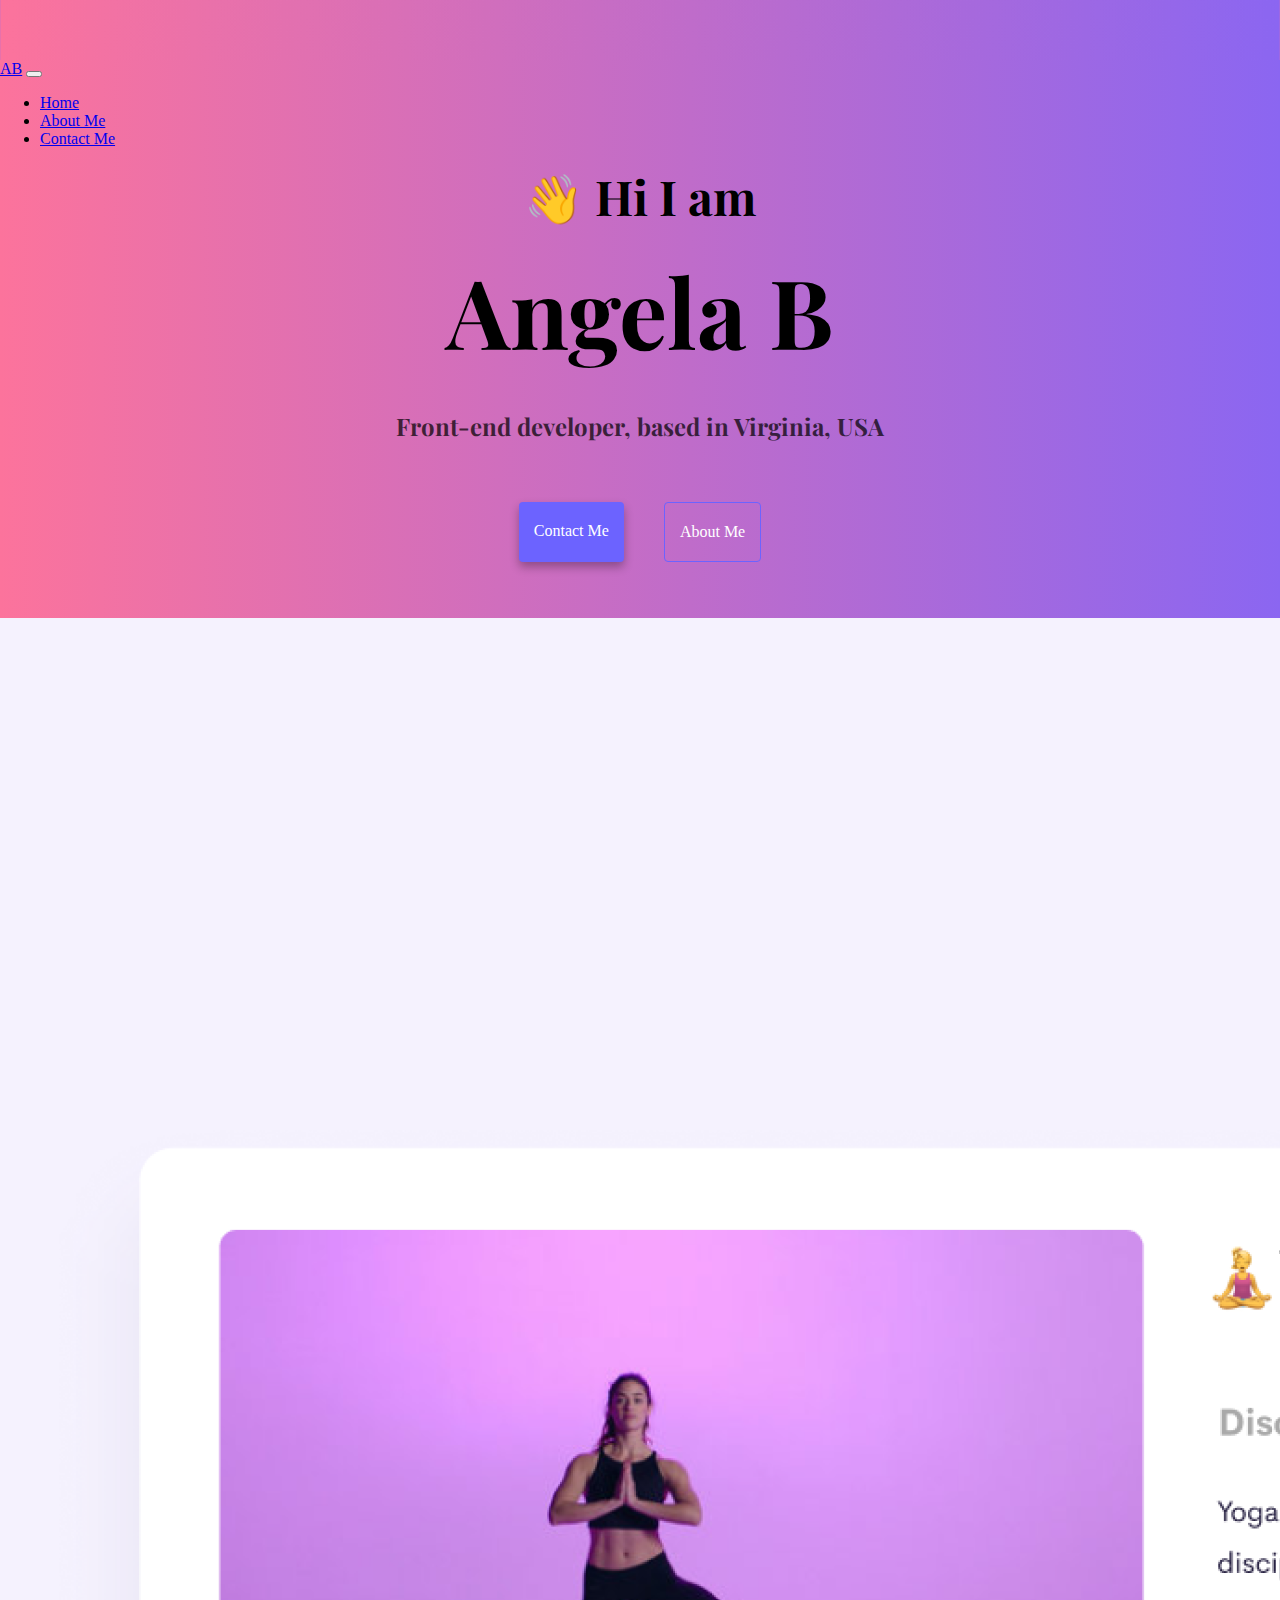
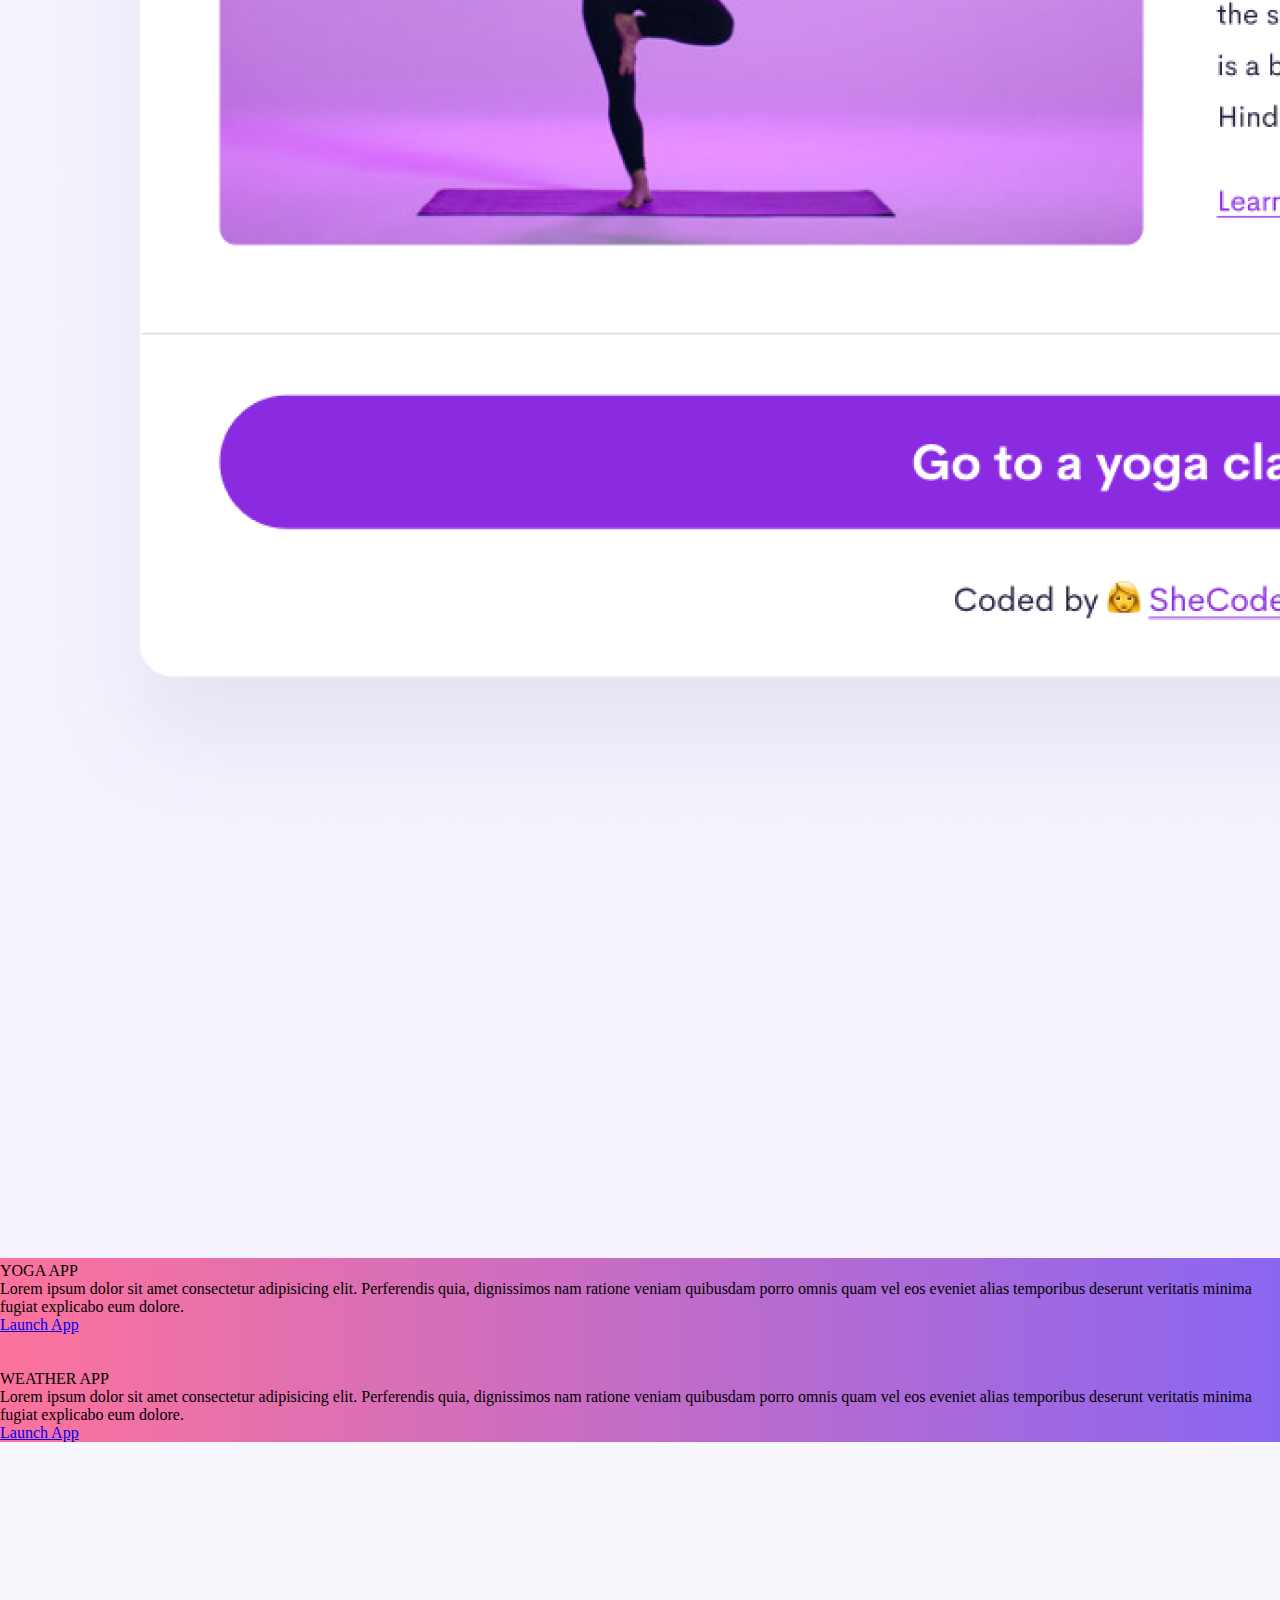
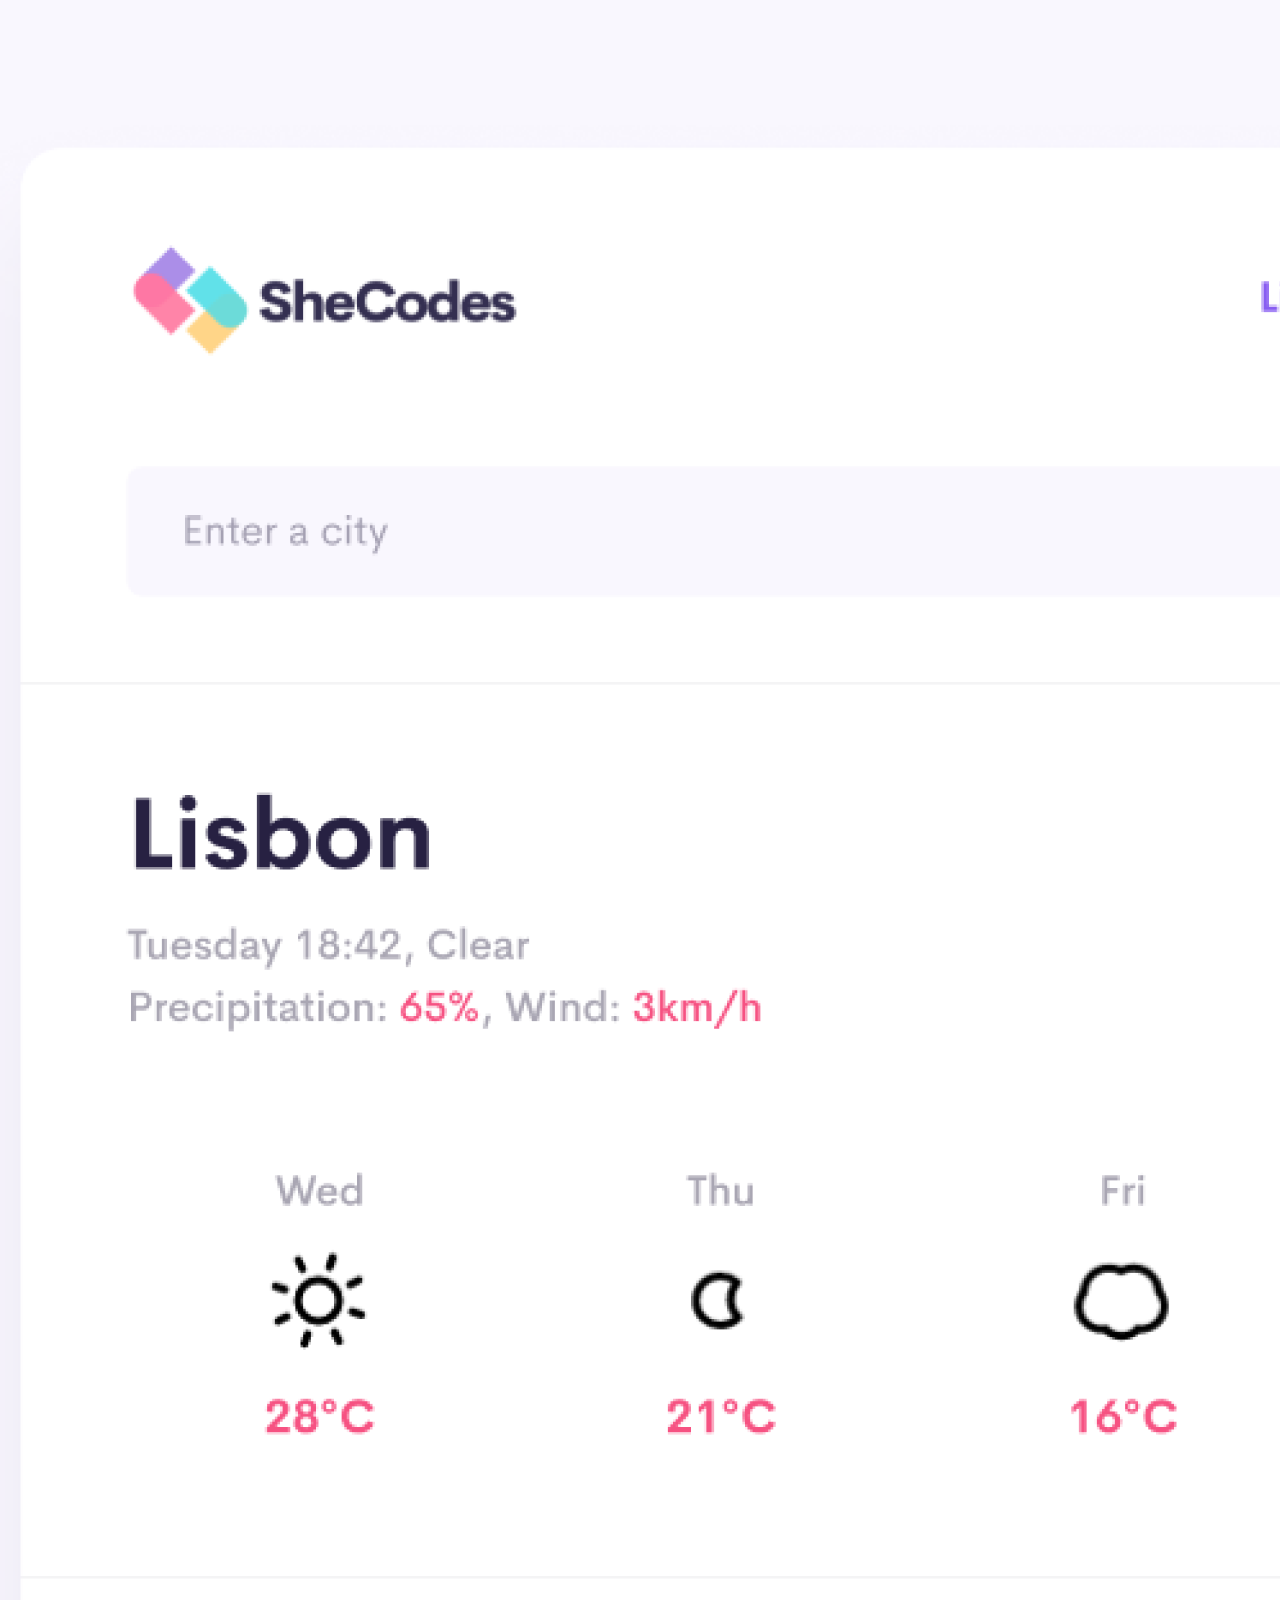
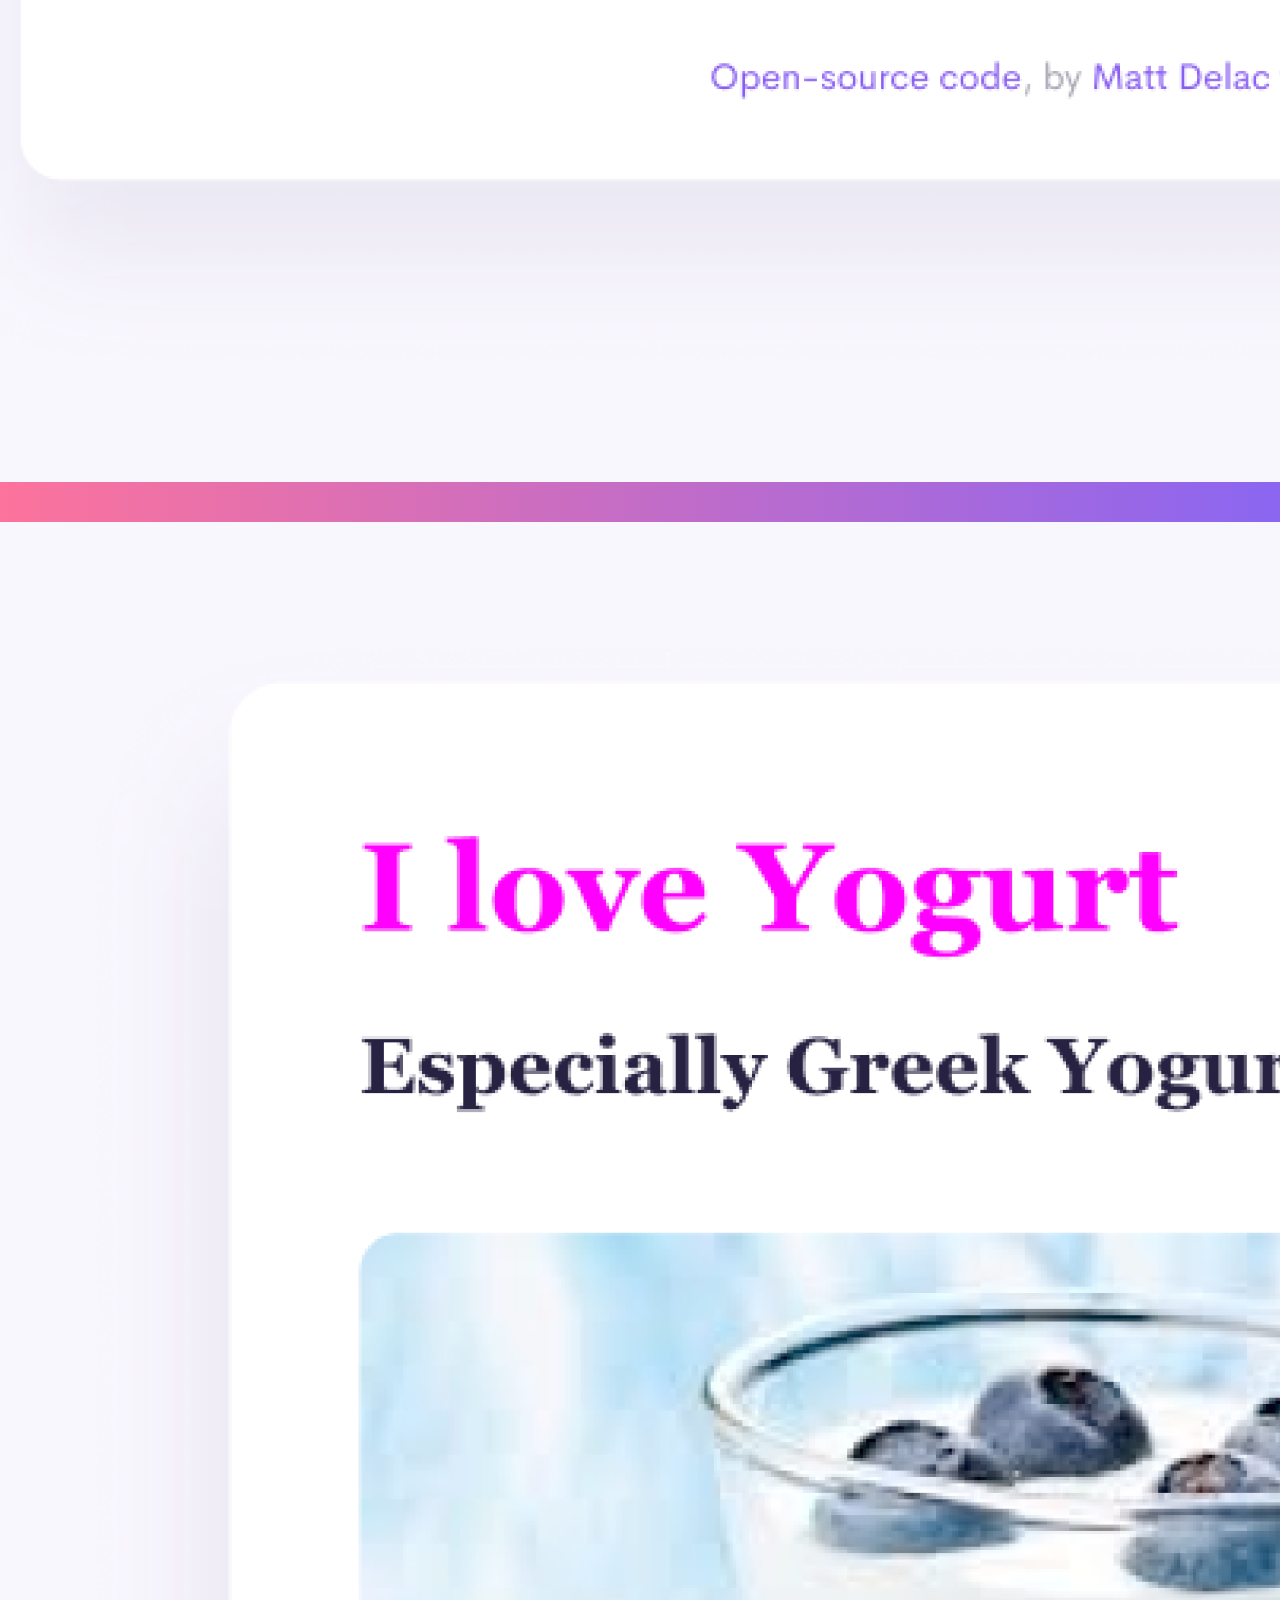
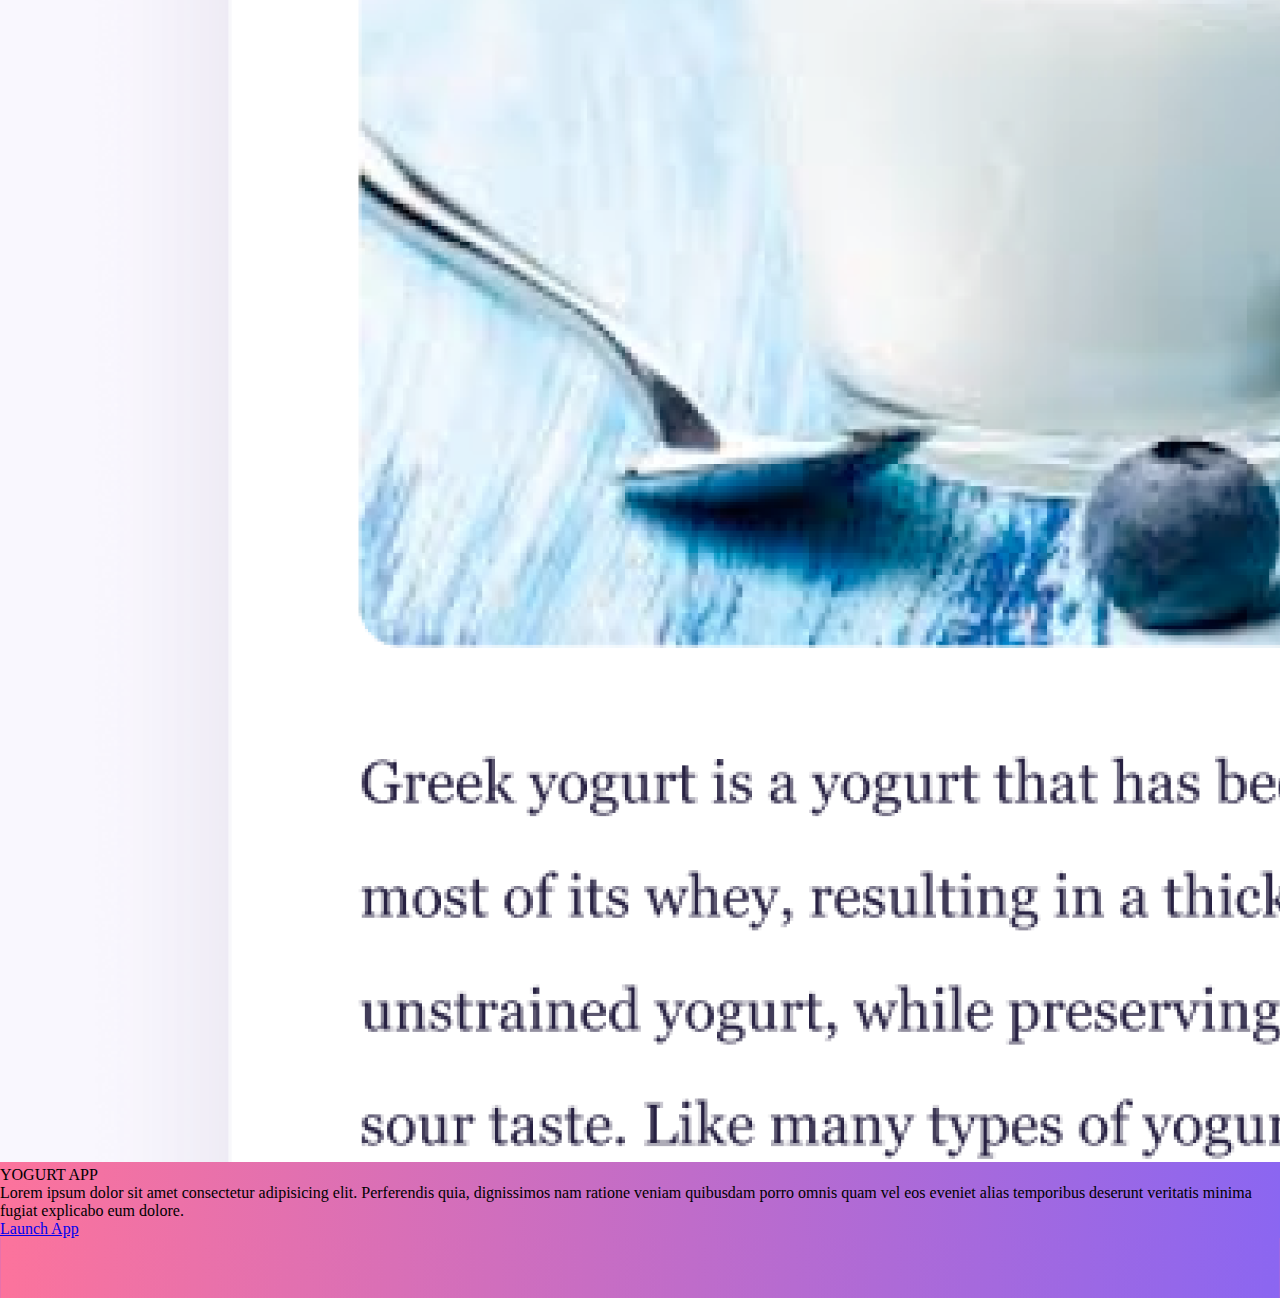
<file: index.html>
<!DOCTYPE html>
<html lang="en">
  <head>
    <link href="https://cdn.jsdelivr.net/npm/bootstrap@5.3.0/dist/css/bootstrap.min.css" rel="stylesheet" integrity="sha384-9ndCyUaIbzAi2FUVXJi0CjmCapSmO7SnpJef0486qhLnuZ2cdeRhO02iuK6FUUVM" crossorigin="anonymous">
    <meta charset="UTF-8" />
    <meta http-equiv="X-UA-Compatible" content="IE=edge" />
    <link rel="preconnect" href="https://fonts.googleapis.com">
<link rel="preconnect" href="https://fonts.gstatic.com" crossorigin>
<link href="https://fonts.googleapis.com/css2?family=Playfair+Display:wght@600&display=swap" rel="stylesheet">
    <meta name="viewport" content="Webpage for front-end developer portfolio" />
    <title>AB Front-end developer </title>
    <link rel="stylesheet" href="style.css" />
  </head>
  <body>
    <script src="https://cdn.jsdelivr.net/npm/bootstrap@5.3.0/dist/js/bootstrap.bundle.min.js" integrity="sha384-geWF76RCwLtnZ8qwWowPQNguL3RmwHVBC9FhGdlKrxdiJJigb/j/68SIy3Te4Bkz" crossorigin="anonymous"></script>
    <nav class="navbar navbar-expand-lg navbar-light ">
      <div class="container-fluid">
        <a class="navbar-brand" href="#">AB</a>
        <button class="navbar-toggler" type="button" data-bs-toggle="collapse" data-bs-target="#navbarNav" aria-controls="navbarNav" aria-expanded="false" aria-label="Toggle navigation">
          <span class="navbar-toggler-icon"></span>
        </button>
        <div class="collapse navbar-collapse" id="navbarNav">
          <ul class="navbar-nav">
            <li class="nav-item">
              <a class="nav-link active" aria-current="page" href="index.html">Home</a>
            </li>
            <li class="nav-item">
              <a class="nav-link" href="about.html">About Me</a>
            </li>
            <li class="nav-item">
              <a class="nav-link" href="about.html#contact">Contact Me</a>
            </li>
          </ul>
        </div>
      </div>
    </nav>
    <h2>👋 Hi I am</h2>
    <br />
    <h1>Angela B</h1>
    <br />
    <br />

    <h3> Front-end developer, based in Virginia, USA</h3>
    <div class="navigation-links">
      <a href="about.html#contact" class="contact-link">Contact me</a>
      <a href="about.html" class="about-link">About me</a>
    </div>
    <br />
    <br />
    <div class="container">
      <div class="row">
        <div class="col-sm-6">
          <img src="images/yoga.png" class="rounded float-start img-fluid">
        </div>
              <div class="col-sm-6">
          <div class="heading">YOGA APP</div>
            Lorem ipsum dolor sit amet consectetur adipisicing elit. Perferendis quia, dignissimos nam ratione veniam quibusdam porro omnis quam vel eos eveniet alias temporibus deserunt veritatis minima fugiat explicabo eum dolore.
            <div class="mb-5 mt-5">
              <a href="index.html" class="launch">Launch App</a>
            </div>
          </div>
      </div>
  <br />
      <br />
    <div class="row">
      <div class="col-sm-6">
         <div class="heading">WEATHER APP</div>
          Lorem ipsum dolor sit amet consectetur adipisicing elit. Perferendis quia, dignissimos nam ratione veniam quibusdam porro omnis quam vel eos eveniet alias temporibus deserunt veritatis minima fugiat explicabo eum dolore.  
          <div class="mb-5 mt-5">
            <a href="index.html"  class="launch">Launch App</a>
          </div>
        </div>
      <div class="col-sm-6">
        <img src="images/weather.png"  class="rounded float-end img-fluid">
      </div>
        <br />
      <br />
      <div class="row">
        <div class="col-sm-6">
          <img src="images/yogurt.png" class="rounded float-start img-fluid" >
        </div>
        <div class="col-sm-6">
          <div class="heading">YOGURT APP
          </div>
          Lorem ipsum dolor sit amet consectetur adipisicing elit. Perferendis quia, dignissimos nam ratione veniam quibusdam porro omnis quam vel eos eveniet alias temporibus deserunt veritatis minima fugiat explicabo eum dolore.
        <div class="mb-5 mt-5">
          <a href="index.html"  class="launch">Launch App</a>
        </div>
        </div>
      </div>
      
    </div>
  </body>
</html>
</file>
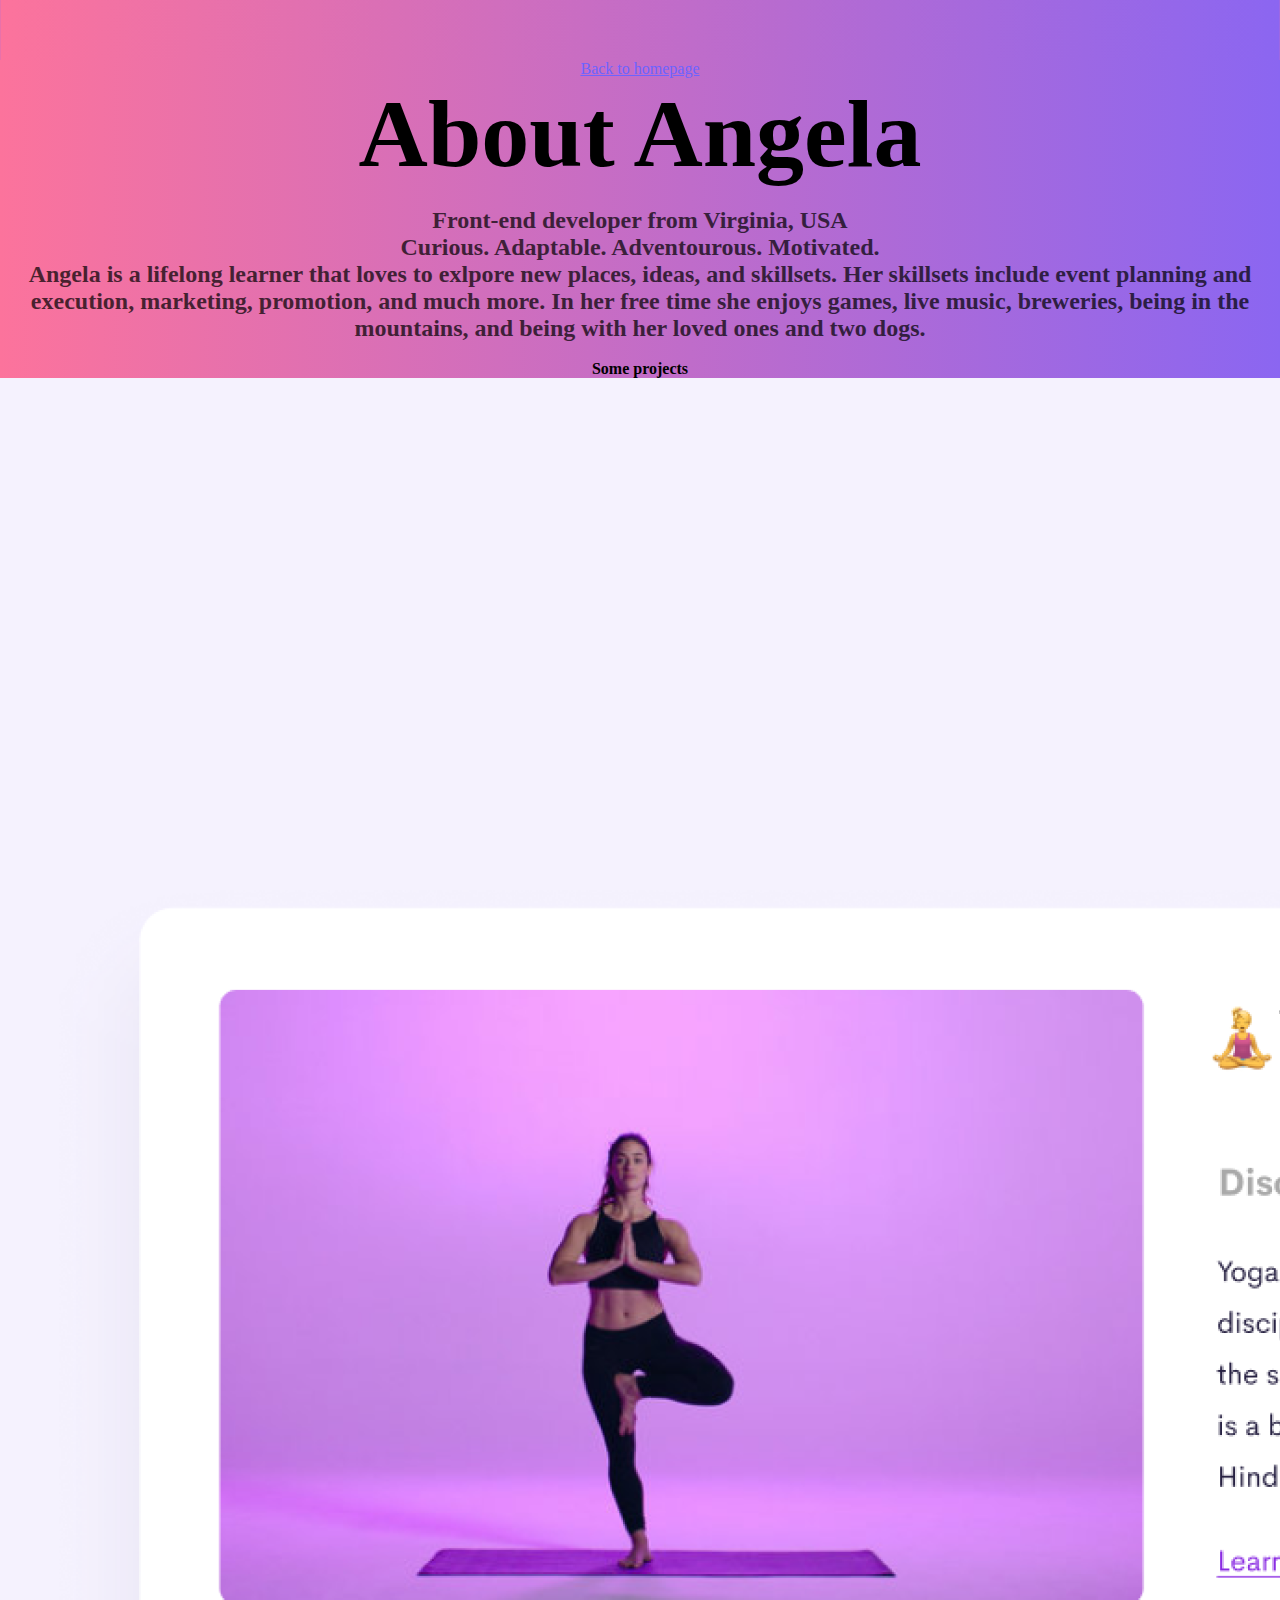
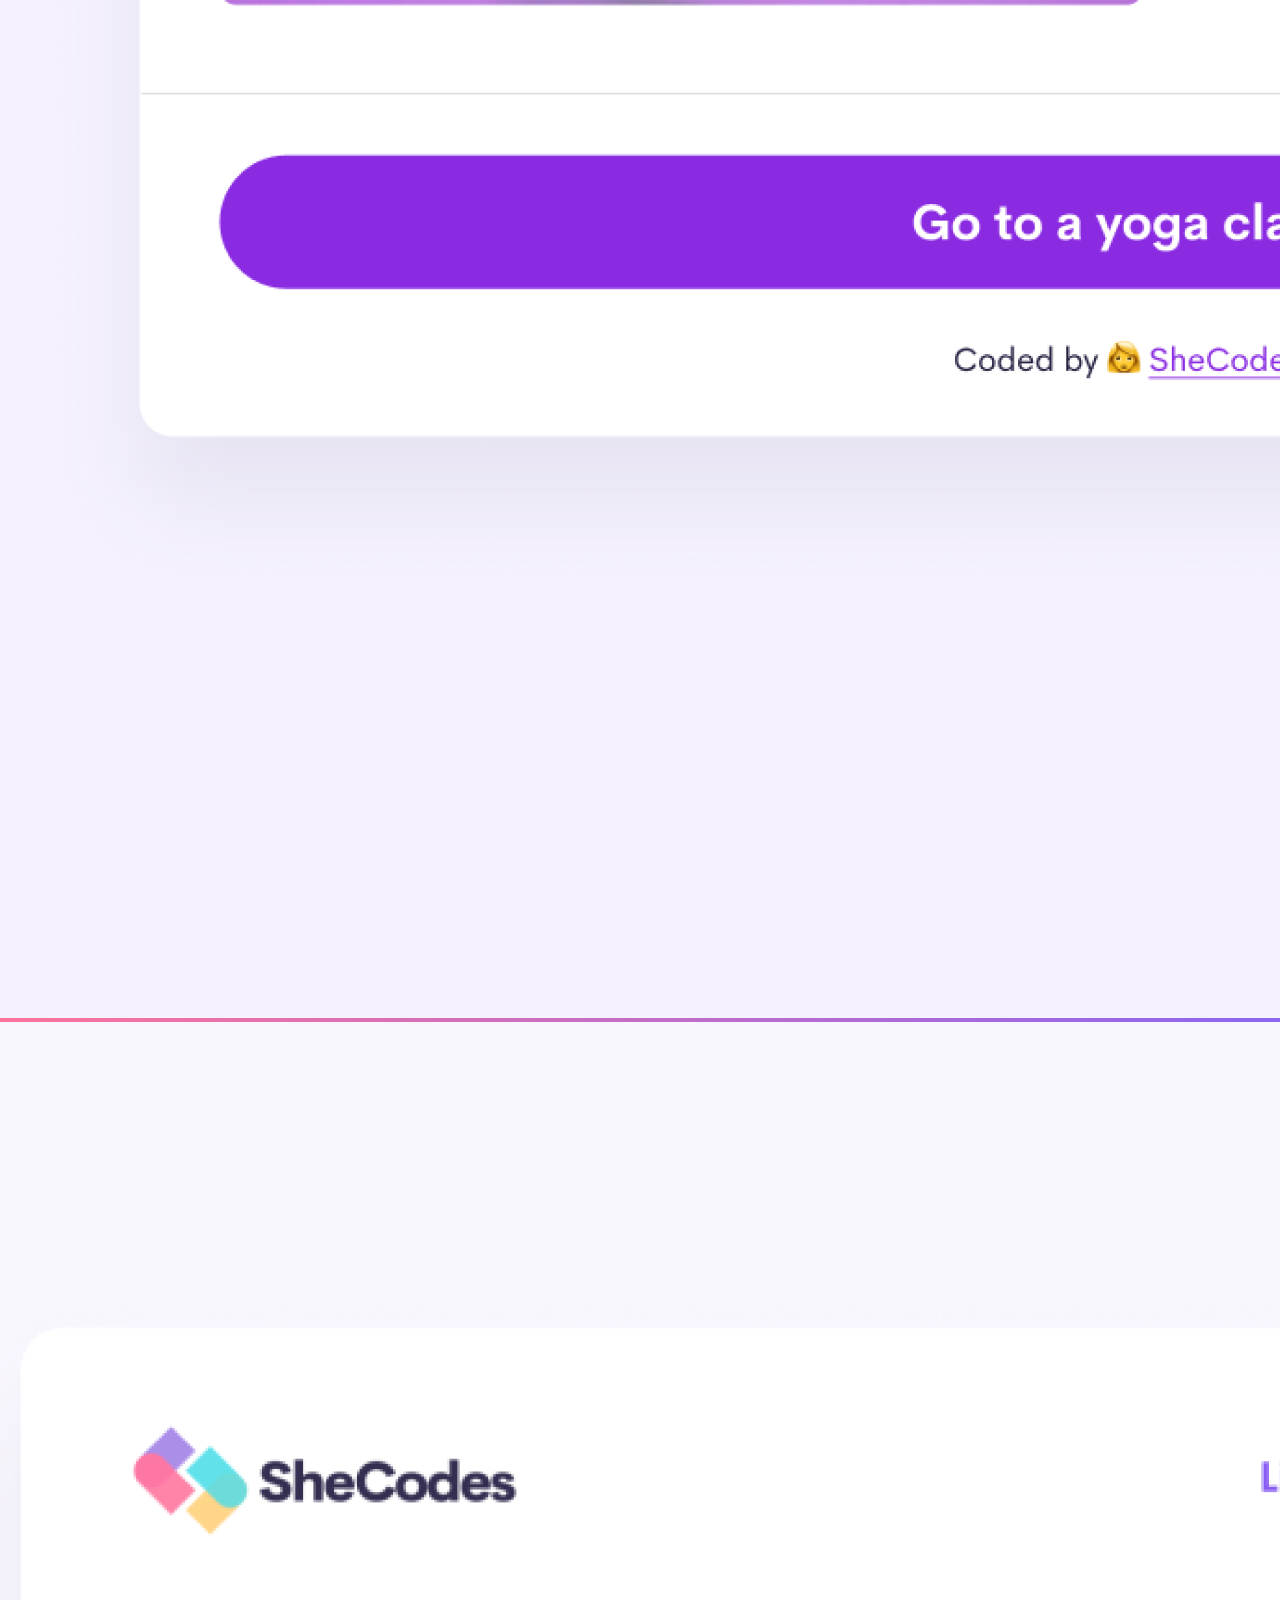
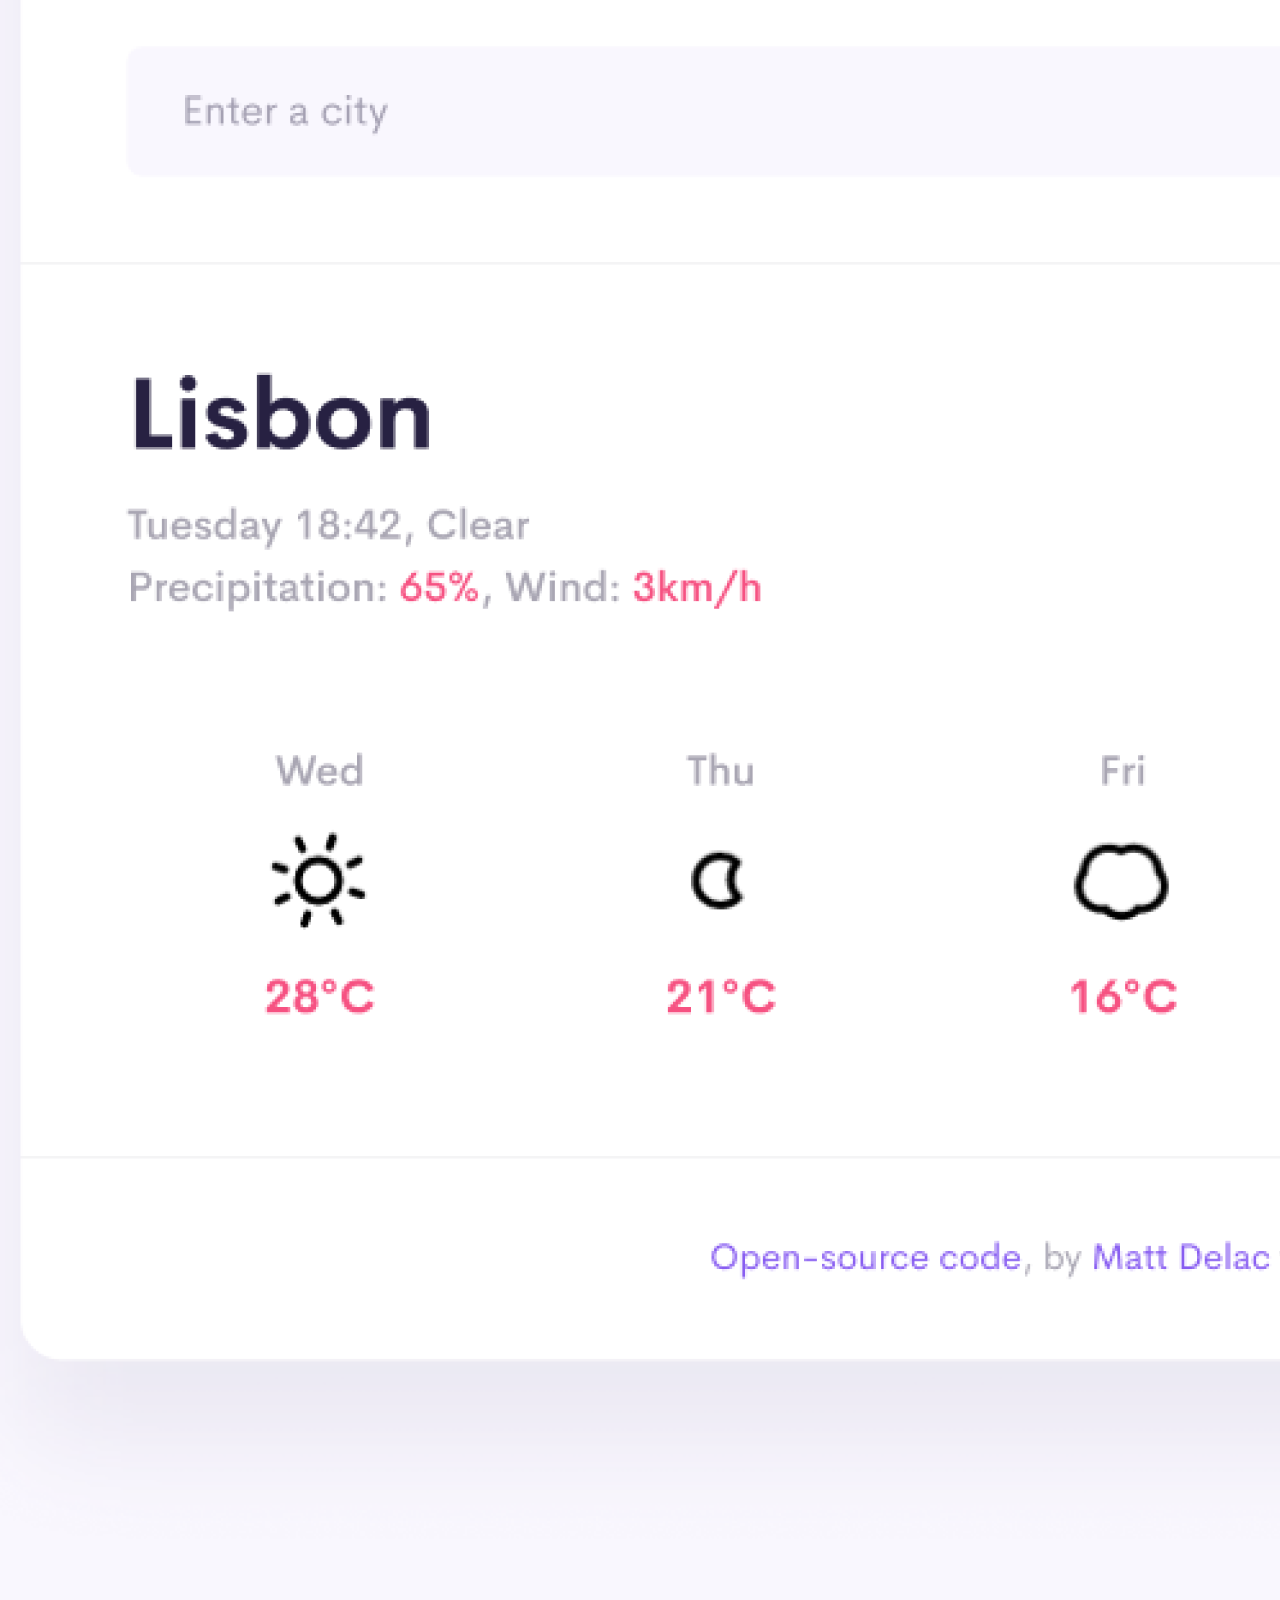
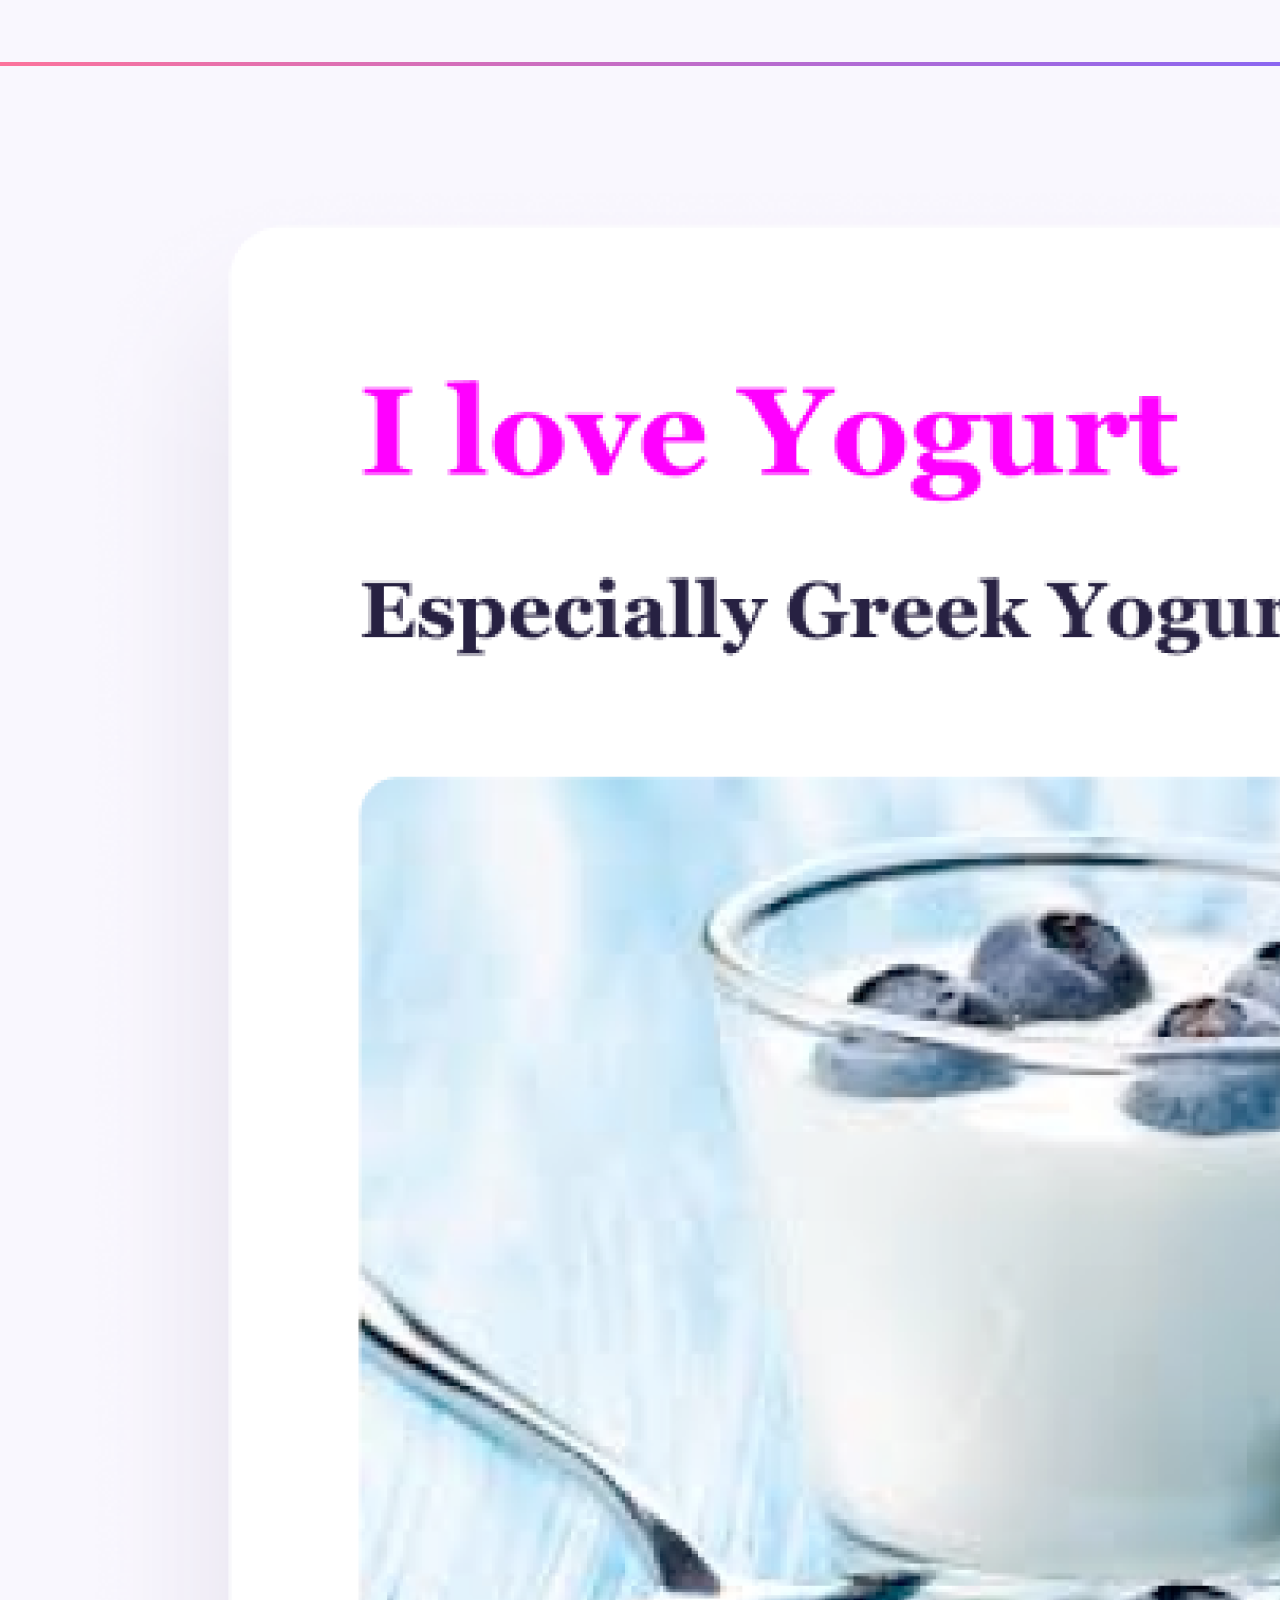
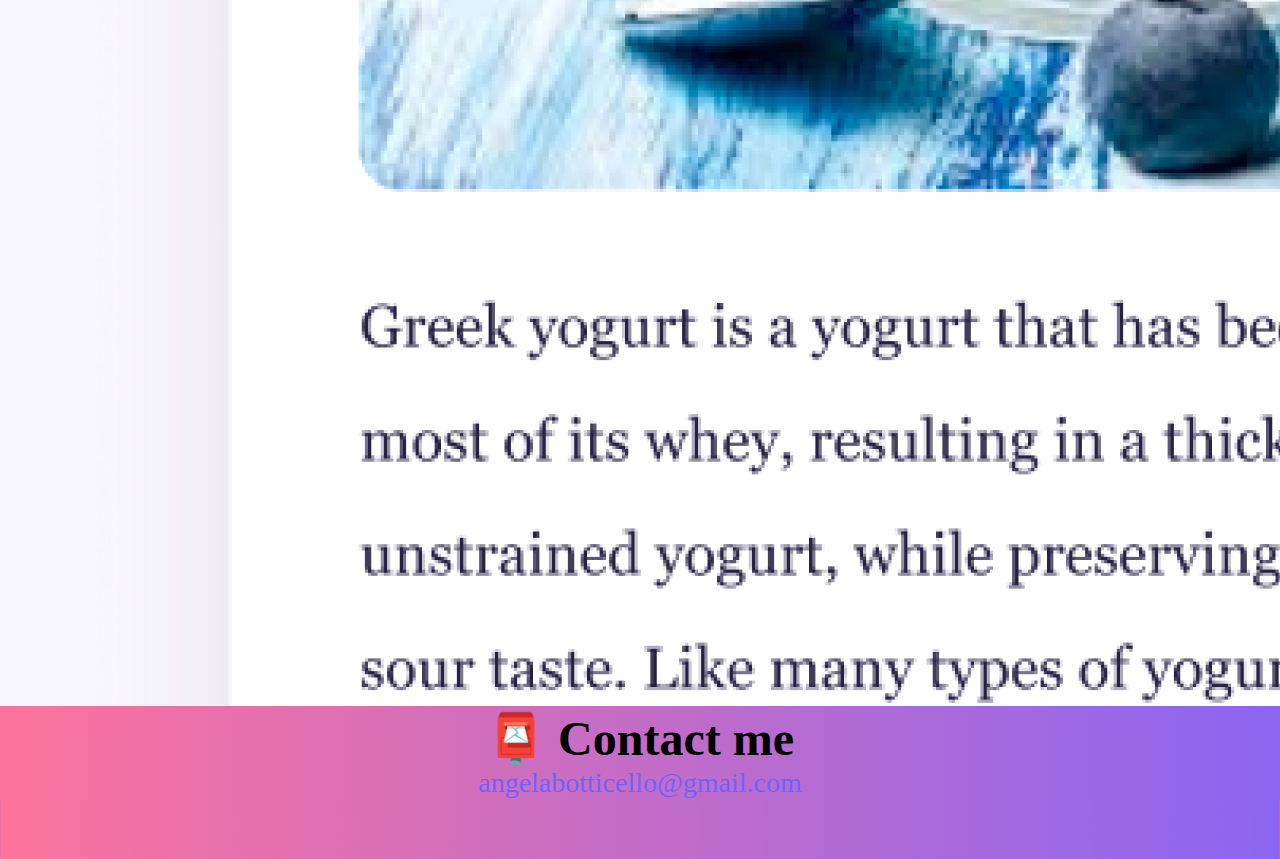
<file: about.html>
<!DOCTYPE html>
<html lang="en">
  <head>
    <meta charset="UTF-8" />
    <meta http-equiv="X-UA-Compatible" content="IE=edge" />
    <meta name="viewport" content="width=device-width, initial-scale=1.0" />
    <link
      href="https://cdn.jsdelivr.net/npm/bootstrap@5.3.1/dist/css/bootstrap.min.css"
      rel="stylesheet"
      integrity="sha384-4bw+/aepP/YC94hEpVNVgiZdgIC5+VKNBQNGCHeKRQN+PtmoHDEXuppvnDJzQIu9"
      crossorigin="anonymous"
    />
    <link rel="stylesheet" href="style.css" />
    <title>About Angela</title>
  </head>
  <body>
    <a href="index.html" class="homepage-link">Back to homepage</a>
    <h1>About Angela</h1>
    <br />
    <h3>Front-end developer from Virginia, USA
    <br />
      Curious.  Adaptable.  Adventourous.  Motivated.
      <br />
      Angela is a lifelong learner that loves to exlpore new places, ideas, and skillsets. Her skillsets include event planning and execution, marketing, promotion, and much more. In her free time she enjoys games, live music, breweries, being in the mountains, and being with her loved ones and two dogs.
      <br />
    </h3>
      <h4>
        <br />
      Some projects
      <br />
    <div class="container">
      <div class="row mb-5 mt-5">
        <div class="col-sm-4">
          <img src="images/yoga.png" class="img-fluid" />
        </div>
        <div class="col-sm-4">
         <a href="https://spectacular-eclair-70dccd.netlify.app/"><img src="images/weather.png" class="img-fluid"/></a> 
         
        </div>
        <div class="col-sm-4">
          <img src="images/yogurt.png" class="img-fluid" />
        </div>
      </div>
    </div>
      </h4>
    <div id="contact">
      <h2>📮 Contact me</h2>
      <a href="mailto:[email]" class="email-link">
        angelabotticello@gmail.com
      </a>
    </div>
  </body>
</html>
</file>
<file: style.css>
:root {
  --primary-color: #6c63ff;
  --secondary-color: #f5f2fe;
  --box-shadow: 0 5px 10px rgba(0, 0, 0, 0.3);
  background: linear-gradient(90deg, rgb(252, 115, 156) 0%, rgb(139, 102, 241) 100%);
 }

body {
  margin: 60px auto;
  max-width: 100%;
  background: linear-gradient(90deg, rgb(252, 115, 156) 0%, rgb(139, 102, 241) 100%);
}

div {
  display: block;
}

h1,
h2,
h3,
h4{
  text-align: center;
  margin: 0;
font-family: 'Playfair Display', serif;
}

h1 {
  font-size: 96px;
}

h2 {
  font-size: 48px;
}

h3 {
  font-size: 24px;
  opacity: 0.7;
}

p {
  font-size: 18px;
  line-height: 1.5;
  text-align: center;
}

.navigation-links {
  display: flex;
  margin-top: 40px;
  justify-content: center;
}

.navigation-links a {
  margin: 20px;
  border-radius: 4px;
  padding: 20px 15px;
  text-decoration: none;
  text-transform: capitalize;
}

.contact-link {
  background: var(--primary-color);
  box-shadow: var(--box-shadow);
  color: white;
}

.about-link {
  color: var(--primary-color);
  border: 1px solid var(--primary-color);
  color: white;
}

.homepage-link {
  color: var(--primary-color);
  text-align: center;
  display: block;
}

.about-paragraphs {
  display: flex;
  margin: 30px 0;
}

.about-paragraphs p {
  margin: 10px;
}

.email-link {
  display: flex;
  justify-content: center;
  color: var(--primary-color);
  font-size: 28px;
  text-decoration: none;
}

.email-link:hover {
  text-decoration: underline;
}

.project-button {
  background-color: var(--primary-color);
  border-radius: 4px !important;
  box-shadow: var(--box-shadow);
  color: #ffffff;
  padding: 20px 10px;
}

.project-button:hover {
  border: 1px solid var(--primary-color);
  box-shadow: var(--box-shadow);
  color: var(--primary-color) !important;
  padding: 20px 10px;
}

.project-text {
  text-align: left;
}

.margin {
  margin-top: 25px;
}

.display-pic {
  box-shadow: var(--box-shadow);
}
</file>
